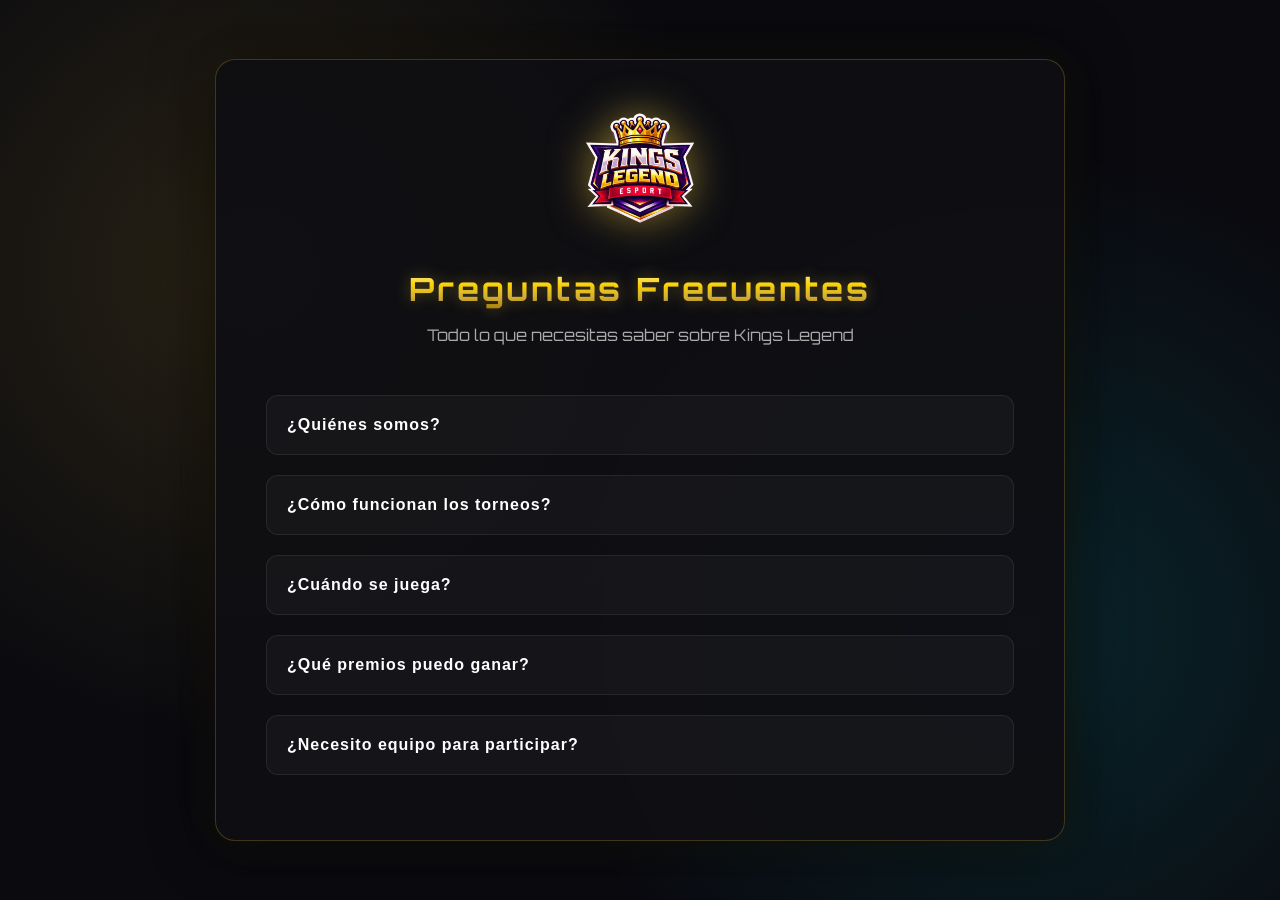
<file: info.html>
<!DOCTYPE html>
<html lang="es">

<head>
    <meta charset="UTF-8">
    <title>Más Información - Kings Legend</title>
    <meta name="viewport" content="width=device-width, initial-scale=1.0">

    <!-- Tu CSS principal -->
    <link rel="stylesheet" href="style.css">

    <!-- Google Fonts -->
    <link href="https://fonts.googleapis.com/css2?family=Orbitron:wght@500;700&display=swap" rel="stylesheet">
</head>

<body class="faq-page">

    <div class="faq-wrapper">
        <div class="faq-logo">
            <img src="logo.png" alt="Kings Legend">
        </div>
        <div class="faq-title">
            <h1>Preguntas Frecuentes</h1>
            <p>Todo lo que necesitas saber sobre Kings Legend</p>
        </div>

        <!-- ITEM 1 -->
        <div class="faq-item">
            <button class="faq-question">¿Quiénes somos?</button>
            <div class="faq-answer">
                <p>
                    Kings Legend es una plataforma competitiva dedicada a organizar torneos de League of Legends
                    para jugadores que quieren competir, mejorar y ganar premios reales.
                </p>
            </div>
        </div>

        <!-- ITEM 2 -->
        <div class="faq-item">
            <button class="faq-question">¿Cómo funcionan los torneos?</button>
            <div class="faq-answer">
                <p>
                    Organizamos torneos semanales con sistema de ranking, divisiones competitivas
                    y recompensas según rendimiento.
                </p>
            </div>
        </div>

        <!-- ITEM 3 -->
        <div class="faq-item">
            <button class="faq-question">¿Cuándo se juega?</button>
            <div class="faq-answer">
                <p>
                    Los torneos se juegan principalmente en horario de tarde y fines de semana
                    para facilitar la participación.
                </p>
            </div>
        </div>

        <!-- ITEM 4 -->
        <div class="faq-item">
            <button class="faq-question">¿Qué premios puedo ganar?</button>
            <div class="faq-answer">
                <p>
                    Ofrecemos premios en efectivo, recompensas digitales, reconocimiento
                    en ranking y oportunidades competitivas.
                </p>
            </div>
        </div>

        <!-- ITEM 5 -->
        <div class="faq-item">
            <button class="faq-question">¿Necesito equipo para participar?</button>
            <div class="faq-answer">
                <p>
                    Puedes inscribirte con tu equipo o buscar jugadores dentro de la plataforma
                    para formar uno y competir.
                </p>
            </div>
        </div>

    </div>

    <!-- SCRIPT DESPLEGABLE -->
    <script>
        const questions = document.querySelectorAll(".faq-question");

        questions.forEach(question => {
            question.addEventListener("click", () => {
                const item = question.parentElement;
                item.classList.toggle("active");
            });
        });
    </script>

</body>

</html>
</file>
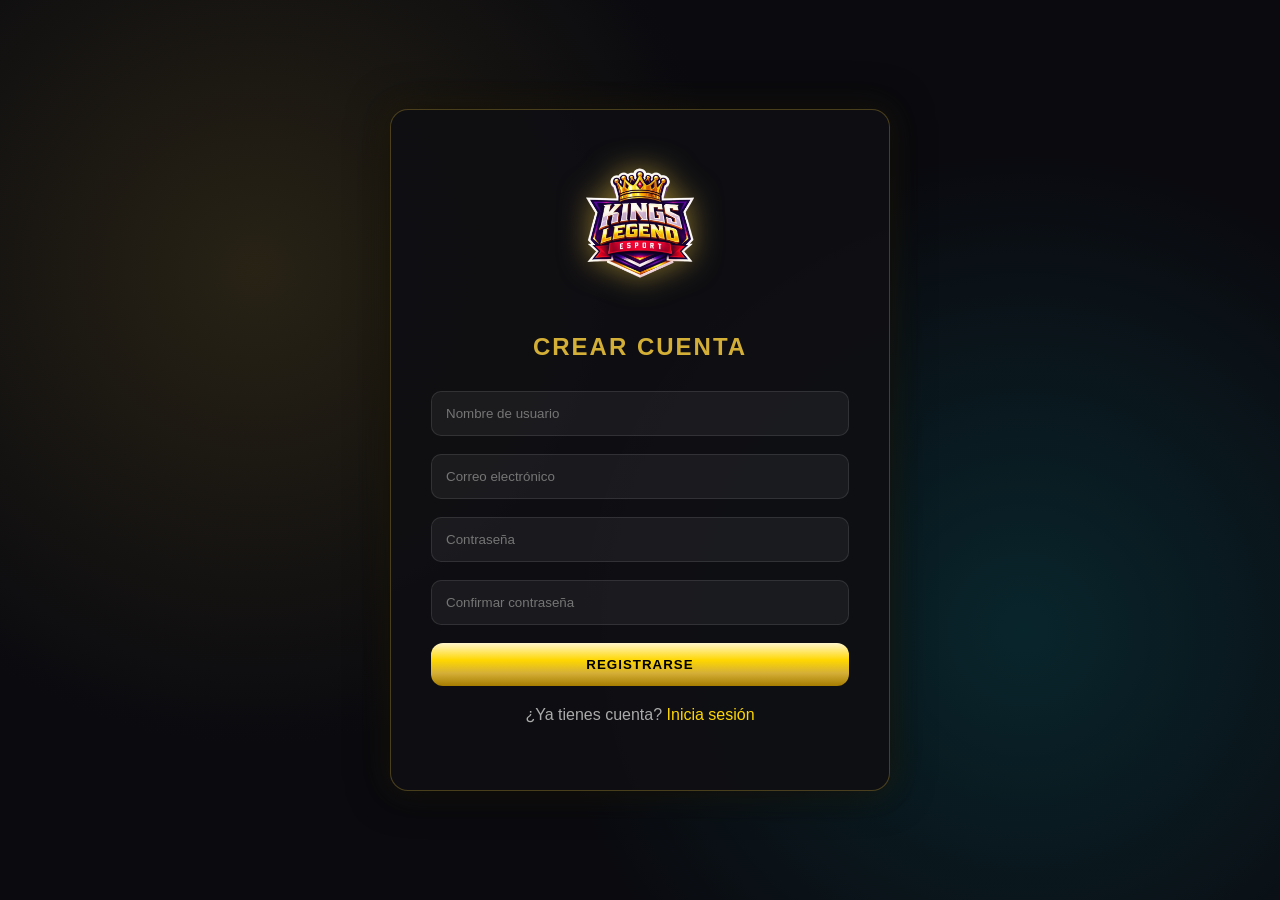
<file: register.html>
<!DOCTYPE html>
<html lang="es">

<head>
    <meta charset="UTF-8">
    <title>Registro - Kings of Legends</title>
    <link rel="stylesheet" href="auth.css">
</head>

<body class="auth-body">

    <div class="auth-container">

        <img src="logo.png" class="auth-logo">

        <h2>CREAR CUENTA</h2>

        <form id="registerForm">
            <input type="text" id="username" placeholder="Nombre de usuario" required>
            <input type="email" id="email" placeholder="Correo electrónico" required>
            <input type="password" id="password" placeholder="Contraseña" required>
            <input type="password" id="confirmPassword" placeholder="Confirmar contraseña" required>

            <button type="submit" class="auth-btn">REGISTRARSE</button>
        </form>

        <p class="auth-link">
            ¿Ya tienes cuenta?
            <a href="login.html">Inicia sesión</a>
        </p>

    </div>

    <script>
        document.getElementById("registerForm").addEventListener("submit", function (e) {
            e.preventDefault();

            const username = document.getElementById("username").value;
            const email = document.getElementById("email").value;
            const password = document.getElementById("password").value;
            const confirmPassword = document.getElementById("confirmPassword").value;

            if (password !== confirmPassword) {
                alert("Las contraseñas no coinciden");
                return;
            }

            let users = JSON.parse(localStorage.getItem("users")) || [];

            const userExists = users.find(u => u.email === email);

            if (userExists) {
                alert("Ese correo ya está registrado");
                return;
            }

            const newUser = {
                username: username,
                email: email,
                password: password
            };

            users.push(newUser);

            localStorage.setItem("users", JSON.stringify(users));

            alert("Cuenta creada correctamente");
            window.location.href = "login.html";
        });
    </script>

</body>

</html>
</file>
<file: style.css>
*,
*::before,
*::after {
    box-sizing: border-box;
}
body {
    margin: 0;
    background: black;
}

html {
    overflow-x: hidden;
}
@font-face {
    font-family: "BlowBrush";
    src: url("fonts/blowbrush.ttf");
}

body {
    margin: 0;
    background: black; /* evita blanco abajo */
}

/* ============================= */
/* BARRA REDES */
/* ============================= */
.barra-redes {

    height: 26px;
    background-color: #111;
    display: flex;
    align-items: center;
    justify-content: flex-end;
    gap: 16px;
    padding: 0 50px;

  
}
.barra-redes {
    box-sizing: border-box;
}

.barra-redes a {
    color: #ccc;
    transition: 0.3s ease;
}

.barra-redes a:hover {
    color: #ffd700;
    text-shadow: 0 0 8px rgba(255,215,0,0.7);
}

/* ============================= */
/* MENÚ PRINCIPAL */
/* ============================= */

.barra-menu-principal {
    width: 100%;
    height: 65px;

    background: linear-gradient(
        180deg,
        rgba(15,15,25,0.95) 0%,
        rgba(10,10,15,0.95) 100%
    );

    display: flex;
    align-items: center;
    justify-content: space-between;
    padding: 0 50px;
    box-sizing: border-box;

    position: sticky;
    top: 0;
    z-index: 1000;

    border-bottom: 1px solid rgba(255,215,0,0.15);
}

.barra-menu-principal a {
    color: #ccc;
    text-decoration: none;
    font-weight: bold;
    position: relative;
    padding-bottom: 8px;
    transition: 0.3s ease;
}

.barra-menu-principal a:hover {
    color: #ffd700;
    text-shadow: 0 0 10px rgba(255,215,0,0.6);
}

.barra-menu-principal::after {
    content: "";
    position: absolute;
    bottom: 0;
    left: 0;
    width: 100%;
    height: 2px;

    background: linear-gradient(
        90deg,
        transparent,
        #ffd700,
        transparent
    );

    animation: glowLine 3s linear infinite;
}

@keyframes glowLine {
    0% { opacity: 0.2; }
    50% { opacity: 1; }
    100% { opacity: 0.2; }
}

.barra-menu-principal a:hover::after {
    transform: scaleX(1);
}

/* ============================= */
/* MENÚ ESTADÍSTICAS */
/* ============================= */

.barra-menu-estadisticas {
    height: 65px; /* antes 55 */
    background: linear-gradient(
        180deg,
        rgba(15,15,25,0.95) 0%,
        rgba(10,10,15,0.95) 100%
    );
    display: flex;
    align-items: center;
    position: sticky;
    top: 0; /* antes 65px */
    z-index: 1000;
    border-bottom: 1px solid rgba(255,215,0,0.15);
    padding: 0 40px;
}

/* Mantiene el menú perfectamente centrado */
.menu-center {
    display: flex;
    gap: 35px;
    justify-content: center;
    flex: 1;
}

/* Bloque derecho pegado a la derecha */
.menu-right {
    display: flex;
    align-items: center;
    gap: 20px;
}
.menu-left {
    display: flex;
    align-items: center;
}

.barra-menu-estadisticas a {
    color: #aaa;
    text-decoration: none;
    font-weight: 500;
    transition: 0.3s ease;
}

.barra-menu-estadisticas a:hover {
    color: #ffd700;
    text-shadow: 0 0 8px rgba(255,215,0,0.6);
}

.barra-menu-estadisticas a:hover {
    color: #00d4ff;
}

/* ============================= */
/* LOGO */
/* ============================= */

.logo-wrapper {
    position: relative;
    top: 0;
    width: 180px;
}

.logo-wrapper img {
    width: auto;
    display: block;
    filter: drop-shadow(0 10px 20px rgba(0, 0, 0, 0.35));
}

.logo {
    height: 130px;
    transition: all 0.3s ease;
}

.logo.small {
    height: 95px;
}

/* ============================= */
/* LOGIN BUTTONS */
/* ============================= */

.auth-buttons {
    display: flex;
    gap: 10px;
    margin-left: 20px;
    
  
}

.btn {
    background: #6b6a6b;
    color: black;
    padding: 6px 12px;
    border-radius: 6px;
    border: none;
    cursor: pointer;
    display: inline-block;
    box-shadow: 0 0 10px #626263;
    transition: 0.3s;
}

.btn:hover {
    box-shadow: 0 0 20px #626263;
    transform: scale(1.05);
}

/* ============================= */
/* HERO */
/* ============================= */
.hero-cta {
    display: block;
    font-size: 20px;
    font-weight: 700;
    letter-spacing: 2px;
    text-transform: uppercase;
    color: #ffffff;

    text-shadow:
        0 0 5px rgba(255,255,255,0.6),
        0 0 15px rgba(255,215,0,0.5),
        0 0 30px rgba(255,215,0,0.3);

    transition: 0.3s ease;
}
.hero-cta::after {
    content: "";
    display: block;
    width: 120px;
    height: 2px;
    margin: 15px auto 0;
    background: linear-gradient(90deg, transparent, gold, transparent);
}
.hero {
    min-height: 100vh;   /* en vez de 600px */
    display: flex;
    align-items: center;
    padding-top: 80px;

    background-image: url("fondo.png");
    background-size: cover;
    background-position: right 65%;
    background-repeat: no-repeat;
}

.hero-container {
    position: relative;
    width: 90%;
    margin: auto;
    display: flex;
    align-items: center;
    justify-content: space-between;

    margin-top: -10px; /* 👈 ajusta este valor */
}

/* TEXTO */

.hero-text {
    color: white;
    max-width: 900px;
    text-align: center;   /* 👈 centra todo el contenido interno */
    margin-top: -40px;
    transform: translateY(-20px);
}


.hero-small {
    position: relative;
    display: inline-block;
    transform: translateY(15px); /* 👈 lo baja */

    font-size: 32px;
    letter-spacing: 6px;
    font-weight: 600;

    background: linear-gradient(
        90deg,
        #fff6cc,
        #d4af37,
        #fff6cc
    );

    -webkit-background-clip: text;
    -webkit-text-fill-color: transparent;

    text-transform: uppercase;

    text-shadow:
        0 0 8px rgba(212,175,55,0.4);
}
.hero-small::after {
    content: "";
    position: absolute;
    left: 50%;
    bottom: -8px;
    transform: translateX(-50%);

    width: 60px;
    height: 2px;

    background: linear-gradient(
        90deg,
        transparent,
        #d4af37,
        transparent
    );
}
@keyframes subtleGlow {
    0% { text-shadow: 0 0 5px rgba(212,175,55,0.3); }
    50% { text-shadow: 0 0 15px rgba(212,175,55,0.6); }
    100% { text-shadow: 0 0 5px rgba(212,175,55,0.3); }
}

.hero-small {
    animation: subtleGlow 3s infinite;
}

.hero-text h1 {
    font-family: "BlowBrush";
    font-size: 90px;
    letter-spacing: 4px;
    white-space: nowrap;
    margin-top: 0px;

    background: linear-gradient(
        180deg,
        #fff6cc 0%,
        #ffd700 30%,
        #d4af37 60%,
        #a67c00 100%
    );

    -webkit-background-clip: text;
    -webkit-text-fill-color: transparent;

    text-shadow:
        0 0 10px rgba(255,215,0,0.8),
        0 0 30px rgba(212,175,55,0.6);
}

.hero-sub {
    display: flex;
    flex-direction: column;
    align-items: center; /* 👈 centra horizontalmente */
    text-align: center;
    margin-bottom: 20px;
    margin-top: -30px;  /* 👈 súbelo */
}

.hero-features {
    list-style: none;
    padding: 0;
    margin-top: 25px;   /* separación del League of Legends */
    margin-bottom: 30px;

    text-align: center; /* 👈 centra el texto */
}

.hero-features li {
    color: #ddd;
    font-size: 18px;
    text-shadow: 0 0 6px rgba(255,215,0,0.3);
}

/* BOTONES */
.btn-secondary {
    background: transparent;
    border: 2px solid rgba(255,255,255,0.4);
    padding: 16px 30px;
    border-radius: 10px;
    text-decoration: none;

    color: rgba(255,255,255,0.8);
    font-size: 17px;
    font-weight: 600;
    letter-spacing: 1.5px;

    cursor: pointer;
    transition: all 0.3s ease;
}

.btn-secondary:hover {
    background: rgba(255,255,255,0.06);
    box-shadow:
        0 0 12px rgba(255,255,255,0.25);

    transform: translateY(-2px);
}
/* Hover hielo limpio */
.btn-secondary:hover {
    background: linear-gradient(
        145deg,
        rgba(255,255,255,0.12),
        rgba(255,255,255,0.04)
    );

    border-color: rgba(255,255,255,0.8);

    box-shadow: 0 0 12px rgba(255,255,255,0.2);

    transform: translateY(-1px);
}
.hero-buttons {
    margin-top: 30px;
    display: flex;
    justify-content: center;   /* 👈 centra los botones */
    gap: 20px;                 /* separación entre botones */
}
/* ===== BOTÓN REGISTER DORADO ===== */

.btn.register {
    background: linear-gradient(135deg, #d4af37, #b8962e);
    color: #000000;
    border: 2px solid #d4af37;

    box-shadow:
        0 0 10px rgba(212,175,55,0.6),
        0 0 20px rgba(212,175,55,0.4);

    transition: 0.3s ease;
}

.btn.register:hover {
    background: linear-gradient(135deg, #f1d26a, #d4af37);
    box-shadow:
        0 0 15px rgba(212,175,55,0.9),
        0 0 30px rgba(212,175,55,0.6);
    transform: translateY(-3px);
}
.btn-primary {
    background: linear-gradient(90deg,#00eaff,#7a5cff);
    border: none;
    padding: 16px 30px;
    border-radius: 10px;
    color: white;
    font-size: 18px;
    cursor: pointer;
    box-shadow: 0 0 20px #00eaff;
}

.btn-primary:hover {
    transform: scale(1.1);
}

.btn-video {
    background: transparent;
    border: 1px solid white;
    padding: 16px 30px;
    border-radius: 10px;
    color: white;
    cursor: pointer;
}

/* SUBTÍTULOS */

.sub-blue {
    color: #ffd700;
    font-family: 'Rajdhani', sans-serif;
    font-size: 20px;
    text-shadow: 0 0 8px rgba(255,215,0,0.6);
    font-weight: bold;
}

.sub-grey {
    position: relative;
    display: inline-block;
    font-size: 15px;
    font-weight: 800;
    letter-spacing: 3px;
    margin-top: 12px;

    background: linear-gradient(
        180deg,
        #fff6cc 0%,
        #ffd700 40%,
        #d4af37 70%,
        #a67c00 100%
    );

    -webkit-background-clip: text;
    -webkit-text-fill-color: transparent;

    text-shadow:
        0 0 10px rgba(255,215,0,0.7),
        0 0 30px rgba(212,175,55,0.5);
}
.sub-grey::before,
.sub-grey::after {
    content: "";
    position: absolute;
    top: 50%;
    width: 80px;
    height: 2px;
    background: linear-gradient(
        90deg,
        transparent,
        #ffd700,
        transparent
    );
    transform: translateY(-50%);
}

.sub-grey::before {
    left: -100px;
}

.sub-grey::after {
    right: -100px;
}
.menu-right {
    display: flex;
    align-items: center;
    gap: 20px;
    margin-left: auto;
}

.language-selector {
    position: relative;
    display: inline-block;
    padding-bottom: 10px; /* 👈 espacio invisible */
    margin-left: auto;
}

.lang-btn {
    background: transparent;
    border: none;
    color: white;  /* 👈 clave */
    font-weight: bold;
    cursor: pointer;
    font-size: 14px;
    transition: 0.3s ease;
}

.lang-btn:hover {
    color: #ffd700;
    text-shadow: 0 0 8px rgba(255,215,0,0.6);
}

.lang-dropdown {
    display: none;
    position: absolute;
    top: 100%;
    margin-top: 4px;

    left: 50%;
    transform: translateX(-50%);

    min-width: 120px;
    padding: 8px 0;

    background: rgba(15,15,20,0.95);
    border: 1px solid rgba(255,215,0,0.2);
    border-radius: 10px;

    box-shadow: 0 0 20px rgba(0,0,0,0.6);
    backdrop-filter: blur(8px);

    text-align: center;
    z-index: 5000;
}

.lang-dropdown.active {
    display: block;
}

.lang-dropdown div {
    padding: 10px 0;
    color: #ccc;
    cursor: pointer;
    font-weight: 500;
    transition: 0.3s ease;
}

.lang-dropdown div:hover {
    color: #ffd700;
    background: rgba(255,215,0,0.08);
    text-shadow: 0 0 10px rgba(255,215,0,0.6);
}

.language-selector:hover .lang-dropdown {
    display: block;
    animation: dropdownFade 0.25s ease forwards;
}

@keyframes dropdownFade {
    from {
        opacity: 0;
        transform: translateX(-50%) translateY(-5px);
    }
    to {
        opacity: 1;
        transform: translateX(-50%) translateY(0);
    }
}
/* BOTÓN INSCRÍBETE DORADO */

.accept-btn {
    padding: 18px 40px;
    font-size: 18px;
    letter-spacing: 2px;
    background: linear-gradient(
        180deg,
        #fff6cc 0%,
        #ffd700 40%,
        #d4af37 70%,
        #a67c00 100%
    );
    color: black;
    border: none;
    border-radius: 12px;
    cursor: pointer;
    font-weight: bold;
    box-shadow: 0 0 20px rgba(255,215,0,0.6);
    transition: all 0.3s ease;
}

.accept-btn:hover {
    transform: scale(1.05);
    box-shadow: 0 0 35px rgba(255,215,0,0.9);
}
/* HOVER GAMING DORADO GLOBAL PARA MENÚS */

.barra-menu-principal a,
.barra-menu-estadisticas a,
.auth-buttons a {
    color: #ccc;
    transition: 0.3s ease;
}

.barra-menu-principal a:hover,
.barra-menu-estadisticas a:hover,
.auth-buttons a:hover {
    color: #ffd700;
    text-shadow: 0 0 10px rgba(255,215,0,0.7);
}
.btn {
    background: rgba(255,255,255,0.05);
    border: 1px solid rgba(255,255,255,0.1);
    padding: 6px 14px;
    border-radius: 6px;
    color: #ccc;
    transition: 0.3s ease;
}


.btn:hover {
    color: #ffd700;
    border-color: rgba(255,215,0,0.6);
    box-shadow: 0 0 12px rgba(255,215,0,0.4);
}
.user-info {
    color: #ccc;
    font-size: 14px;
    font-weight: 500;
    cursor: pointer;
    transition: 0.3s ease;
}

.user-info:hover {
    color: #ffd700;
    text-shadow: 0 0 8px rgba(255,215,0,0.6);
}
.feature-bar {
    position: relative;
    display: flex;
    justify-content: center;
    align-items: center;
    gap: 80px;
    margin-top: 10px;
    padding: 40px 0;
    overflow: hidden;
}

/* ===== PARTICULAS ===== */

.particles {
    position: absolute;
    inset: 0;
    pointer-events: none;
    overflow: hidden;
    z-index: 0;
}

.particles span {
    position: absolute;
    bottom: -10px;
    background: gold;
    border-radius: 50%;
    opacity: 0;
    animation: floatUp linear infinite;
}

/* Variaciones automáticas */
.particles span:nth-child(odd) {
    width: 4px;
    height: 4px;
    animation-duration: 6s;
}

.particles span:nth-child(even) {
    width: 2px;
    height: 2px;
    animation-duration: 9s;
}

/* Posiciones horizontales random */
.particles span:nth-child(1)  { left: 5%;  animation-delay: 0s; }
.particles span:nth-child(2)  { left: 10%; animation-delay: 1s; }
.particles span:nth-child(3)  { left: 15%; animation-delay: 2s; }
.particles span:nth-child(4)  { left: 20%; animation-delay: 3s; }
.particles span:nth-child(5)  { left: 25%; animation-delay: 4s; }
.particles span:nth-child(6)  { left: 30%; animation-delay: 5s; }
.particles span:nth-child(7)  { left: 35%; animation-delay: 1.5s; }
.particles span:nth-child(8)  { left: 40%; animation-delay: 2.5s; }
.particles span:nth-child(9)  { left: 45%; animation-delay: 3.5s; }
.particles span:nth-child(10) { left: 50%; animation-delay: 4.5s; }
.particles span:nth-child(11) { left: 55%; animation-delay: 0.5s; }
.particles span:nth-child(12) { left: 60%; animation-delay: 1.8s; }
.particles span:nth-child(13) { left: 65%; animation-delay: 2.8s; }
.particles span:nth-child(14) { left: 70%; animation-delay: 3.8s; }
.particles span:nth-child(15) { left: 75%; animation-delay: 4.8s; }
.particles span:nth-child(16) { left: 80%; animation-delay: 5.8s; }
.particles span:nth-child(17) { left: 85%; animation-delay: 1.2s; }
.particles span:nth-child(18) { left: 90%; animation-delay: 2.2s; }
.particles span:nth-child(19) { left: 95%; animation-delay: 3.2s; }
.particles span:nth-child(20) { left: 50%; animation-delay: 6s; }

@keyframes floatUp {
    0% {
        transform: translateY(0);
        opacity: 0;
    }
    10% {
        opacity: 0.8;
    }
    80% {
        opacity: 0.6;
    }
    100% {
        transform: translateY(-120px);
        opacity: 0;
    }
}

/* ===== FEATURES ===== */

.feature {
    position: relative;
    z-index: 1;
    text-align: center;
    transition: 0.3s ease;
}

.feature img {
    width: 60px;
    height: 60px;
    object-fit: contain;
    filter: drop-shadow(0 0 8px rgba(255,215,0,0.6));
    transition: 0.3s ease;
}

.feature h3 {
    margin-top: 15px;
    font-size: 14px;
    letter-spacing: 1.5px;
    text-transform: uppercase;
    color: #ffffff;
    font-weight: 500;
    font-family: 'Orbitron', sans-serif;

    text-shadow:
    
        0 0 4px rgba(255,255,255,0.6),
        0 0 8px rgba(255,215,0,0.4),
        0 0 12px rgba(255,215,0,0.2);

    transition: 0.3s ease;
}

/* Hover */
.feature:hover img {
    transform: translateY(-6px) scale(1.08);
    filter: drop-shadow(0 0 18px gold);
}

.feature:hover h3 {
    color: gold;
}
/* ============================= */
/* FONDO FAQ GAMING COMPETITIVO */
/* ============================= */

* {
  box-sizing: border-box;
}

body.faq-body {
  margin: 0;
  font-family: Arial, sans-serif;
  color: white;

  background:
    radial-gradient(circle at 20% 30%, rgba(212,175,55,0.12), transparent 40%),
    radial-gradient(circle at 80% 70%, rgba(0,234,255,0.10), transparent 40%),
    #0a0a0f;
}

/* ============================= */
/* CONTENEDOR PRINCIPAL */
/* ============================= */

.faq-container {
  width: 90%;
  max-width: 900px;
  margin: 100px auto;
  padding: 60px 50px;
  border-radius: 20px;

  background: rgba(15,15,20,0.95);
  border: 1px solid rgba(212,175,55,0.25);

  box-shadow:
    0 0 60px rgba(0,0,0,0.8),
    0 0 40px rgba(212,175,55,0.1);

  animation: fadeUp 0.6s ease forwards;
  opacity: 0;
  transform: translateY(20px);
}

/* ============================= */
/* TÍTULO */
/* ============================= */

.faq-container h1 {
  text-align: center;
  margin-bottom: 50px;
  letter-spacing: 3px;

  background: linear-gradient(
    180deg,
    #fff6cc 0%,
    #ffd700 40%,
    #d4af37 70%,
    #a67c00 100%
  );

  -webkit-background-clip: text;
  -webkit-text-fill-color: transparent;

  text-shadow: 0 0 15px rgba(212,175,55,0.4);
}

/* ============================= */
/* BLOQUE PREGUNTA */
/* ============================= */

.faq-item {
  margin-bottom: 25px;
  border-radius: 12px;
  overflow: hidden;
  border: 1px solid rgba(255,255,255,0.08);
  background: rgba(255,255,255,0.03);
  transition: 0.3s ease;
}

.faq-item:hover {
  border-color: rgba(212,175,55,0.4);
  box-shadow: 0 0 20px rgba(212,175,55,0.15);
}

/* ============================= */
/* PREGUNTA */
/* ============================= */

.faq-question {
  padding: 20px 25px;
  cursor: pointer;
  font-weight: 600;
  letter-spacing: 1px;
  position: relative;
  transition: 0.3s ease;
}

.faq-question:hover {
  color: #ffd700;
}

/* ============================= */
/* RESPUESTA */
/* ============================= */

.faq-answer {
  max-height: 0;
  overflow: hidden;
  padding: 0 25px;
  font-size: 15px;
  line-height: 1.6;
  color: #ccc;
  transition: max-height 0.4s ease, padding 0.3s ease;
}

.faq-item.active .faq-answer {
  max-height: 300px;
  padding: 20px 25px;
}

/* ============================= */
/* ANIMACIÓN ENTRADA */
/* ============================= */

@keyframes fadeUp {
  to {
    opacity: 1;
    transform: translateY(0);
  }
}
/* ============================= */
/* FONDO FAQ PAGE */
/* ============================= */

body.faq-page {
    margin: 0;
    font-family: 'Orbitron', sans-serif;
    color: white;

    display: flex;
    justify-content: center;
    align-items: center;

    min-height: 100vh;

    background:
        radial-gradient(circle at 20% 30%, rgba(212,175,55,0.15), transparent 40%),
        radial-gradient(circle at 80% 70%, rgba(0,234,255,0.12), transparent 40%),
        #0a0a0f;
}
/* ============================= */
/* FAQ WRAPPER */
/* ============================= */

.faq-wrapper {
    width: 90%;
    max-width: 850px;

    padding: 45px 50px;
    border-radius: 20px;

    background: rgba(15,15,20,0.95);
    border: 1px solid rgba(212,175,55,0.25);

    box-shadow:
        0 0 60px rgba(0,0,0,0.8),
        0 0 40px rgba(212,175,55,0.1);

    text-align: center;
}

/* ============================= */
/* TÍTULO */
/* ============================= */

.faq-title h1 {
    margin-bottom: 10px;
    letter-spacing: 3px;

    background: linear-gradient(
        180deg,
        #fff6cc 0%,
        #ffd700 40%,
        #d4af37 70%,
        #a67c00 100%
    );

    -webkit-background-clip: text;
    -webkit-text-fill-color: transparent;

    text-shadow: 0 0 15px rgba(212,175,55,0.4);
}

.faq-title p {
    color: #aaa;
    margin-bottom: 50px;
}

/* ============================= */
/* FAQ ITEMS */
/* ============================= */

.faq-item {
    margin-bottom: 20px;
    border-radius: 12px;
    overflow: hidden;
    background: rgba(255,255,255,0.03);
    border: 1px solid rgba(255,255,255,0.08);
    transition: 0.3s ease;
    text-align: left;
}

.faq-item:hover {
    border-color: rgba(212,175,55,0.4);
}

/* ============================= */
/* BOTÓN PREGUNTA */
/* ============================= */

.faq-question {
    width: 100%;
    padding: 20px;
    background: none;
    border: none;
    color: white;
    font-size: 16px;
    font-weight: 600;
    cursor: pointer;
    text-align: left;
    transition: 0.3s ease;
}

.faq-question:hover {
    color: #ffd700;
}

/* ============================= */
/* RESPUESTA */
/* ============================= */

.faq-answer {
    max-height: 0;
    overflow: hidden;
    padding: 0 20px;
    color: #ccc;
    font-size: 14px;
    line-height: 1.6;
    transition: all 0.3s ease;
}

.faq-item.active .faq-answer {
    max-height: 300px;
    padding: 4px 20px 16px 20px; 
}
/* ============================= */
/* FAQ LOGO */
/* ============================= */

.faq-logo {
    text-align: center;
    margin-bottom: 30px;
}

.faq-logo img {
    height: 130px;
    filter: drop-shadow(0 0 20px rgba(212,175,55,0.6));
    transition: 0.3s ease;
}

.faq-logo img:hover {
    transform: scale(1.03);
    filter: drop-shadow(0 0 30px rgba(212,175,55,0.9));
}

.faq-answer p {
    margin: 0;
}
/* ===== STATS SECTION ===== */

.stats-section {
    display: flex;
    gap: 30px;
    margin-bottom: 40px;
}

.stat-box {
    flex: 1;
    background: rgba(15,15,20,0.95);
    border: 1px solid rgba(212,175,55,0.2);
    border-radius: 12px;
    padding: 20px;
    text-align: center;
    transition: 0.3s;
}

.stat-box:hover {
    transform: translateY(-4px);
    box-shadow: 0 0 20px rgba(212,175,55,0.3);
}

.stat-box h3 {
    font-size: 28px;
    color: #d4af37;
    margin: 0;
}

.stat-box p {
    margin-top: 8px;
    font-size: 13px;
    color: #aaa;
}

/* ===== MY STATUS ===== */

.my-status {
    background: rgba(15,15,20,0.95);
    border: 1px solid rgba(0,234,255,0.2);
    border-radius: 12px;
    padding: 25px;
    margin-bottom: 50px;
}

.my-status h2 {
    margin-top: 0;
    color: #00eaff;
}
</file>
<file: auth.css>
/* ============================= */
/* FONDO GAMING COMPETITIVO */
/* ============================= */
* {
  box-sizing: border-box;
}
body.auth-body {
    margin: 0;
    height: 100vh;
    display: flex;
    justify-content: center;
    align-items: center;
    font-family: Arial, sans-serif;

    /* Fondo oscuro con energía sutil */
    background:
        radial-gradient(circle at 20% 30%, rgba(212,175,55,0.15), transparent 40%),
        radial-gradient(circle at 80% 70%, rgba(0,234,255,0.12), transparent 40%),
        #0a0a0f;
}

/* ============================= */
/* CAJA LOGIN */
/* ============================= */

.auth-container {
    width: 500px;
    padding: 50px 40px;
    border-radius: 18px;
    text-align: center;

    background: rgba(15, 15, 20, 0.95);
    border: 1px solid rgba(212,175,55,0.3);

    box-shadow:
        0 0 40px rgba(0,0,0,0.8),
        0 0 30px rgba(212,175,55,0.15);

    animation: fadeUp 0.6s ease forwards;
    opacity: 0;
    transform: translateY(20px);
}

/* ============================= */
/* LOGO */
/* ============================= */

.auth-logo {
    height: 130px;
    margin-bottom: 20px;
    filter: drop-shadow(0 0 15px rgba(212,175,55,0.6));
}

/* ============================= */
/* TÍTULO */
/* ============================= */

.auth-container h2 {
    color: #d4af37;
    margin-bottom: 30px;
    letter-spacing: 2px;
}

/* ============================= */
/* INPUTS */
/* ============================= */

.auth-container input {
    width: 100%;
    padding: 14px;
    margin-bottom: 18px;
    border-radius: 10px;
    border: 1px solid rgba(255,255,255,0.1);
    background: rgba(255,255,255,0.05);
    color: white;
    outline: none;
    transition: 0.3s ease;
}

.auth-container input:focus {
    border-color: #d4af37;
    box-shadow: 0 0 15px rgba(212,175,55,0.4);
}

/* ============================= */
/* BOTÓN */
/* ============================= */

.auth-btn {
    width: 100%;
    padding: 14px;
    border-radius: 12px;
    border: none;
    font-weight: bold;
    letter-spacing: 1px;
    cursor: pointer;

    background: linear-gradient(
        180deg,
        #fff6cc 0%,
        #ffd700 40%,
        #d4af37 70%,
        #a67c00 100%
    );

    transition: 0.3s ease;
}

.auth-btn:hover {
    transform: scale(1.05);
    box-shadow: 0 0 30px rgba(255,215,0,0.8);
}

/* ============================= */
/* LINK */
/* ============================= */

.auth-link {
    margin-top: 20px;
    color: #aaa;
}

.auth-link a {
    color: #ffd700;
    text-decoration: none;
}

/* ============================= */
/* ANIMACIÓN ENTRADA */
/* ============================= */

@keyframes fadeUp {
    to {
        opacity: 1;
        transform: translateY(0);
    }
}
/* ============================= */
/* SOCIAL LOGIN */
/* ============================= */

.social-login {
    margin-top: 25px;
}

.divider {
    margin: 20px 0;
    position: relative;
    text-align: center;
    color: #888;
    font-size: 14px;
}

.divider::before,
.divider::after {
    content: "";
    position: absolute;
    top: 50%;
    width: 35%;
    height: 1px;
    background: rgba(255,255,255,0.2);
}

.divider::before {
    left: 0;
}

.divider::after {
    right: 0;
}

.social-btn {
    width: 100%;
    padding: 12px;
    margin-bottom: 10px;
    border-radius: 10px;
    border: none;
    cursor: pointer;
    font-weight: bold;
    display: flex;
    align-items: center;
    justify-content: center;
    gap: 10px;
    transition: 0.3s ease;
}

.social-btn img {
    width: 18px;
}

.google-btn {
    background: white;
    color: black;
}

.google-btn:hover {
    box-shadow: 0 0 20px rgba(255,255,255,0.6);
}

.apple-btn {
    background: black;
    color: white;
    border: 1px solid #444;
}

.apple-btn img {
    width: 16px;
    filter: invert(1); /* hace el logo blanco */
}

.apple-btn:hover {
    box-shadow: 0 0 20px rgba(255,255,255,0.3);
}

/* ============================= */
/* USER DROPDOWN */
/* ============================= */

.user-info {
    position: relative;
    color: #ccc;
    font-size: 14px;
    font-weight: 500;
    cursor: pointer;
    transition: 0.3s ease;
}

.user-info:hover {
    color: #ffd700;
    text-shadow: 0 0 8px rgba(255,215,0,0.6);
}

.user-dropdown {
    display: none;
    position: absolute;
    top: 120%;
    right: 0;

    min-width: 140px;
    padding: 8px 0;

    background: rgba(15,15,20,0.98);
    border: 1px solid rgba(255,215,0,0.2);
    border-radius: 8px;

    box-shadow: 0 0 20px rgba(0,0,0,0.6);
    backdrop-filter: blur(8px);

    text-align: center;
    z-index: 9999;
}

.user-info:hover .user-dropdown {
    display: block;
}

.logout-btn {
    padding: 10px 0;
    color: #ccc;
    cursor: pointer;
    transition: 0.3s ease;
}

.logout-btn:hover {
    color: #ff4d4d;
    background: rgba(255,77,77,0.1);
    text-shadow: 0 0 8px rgba(255,77,77,0.6);
}
</file>
